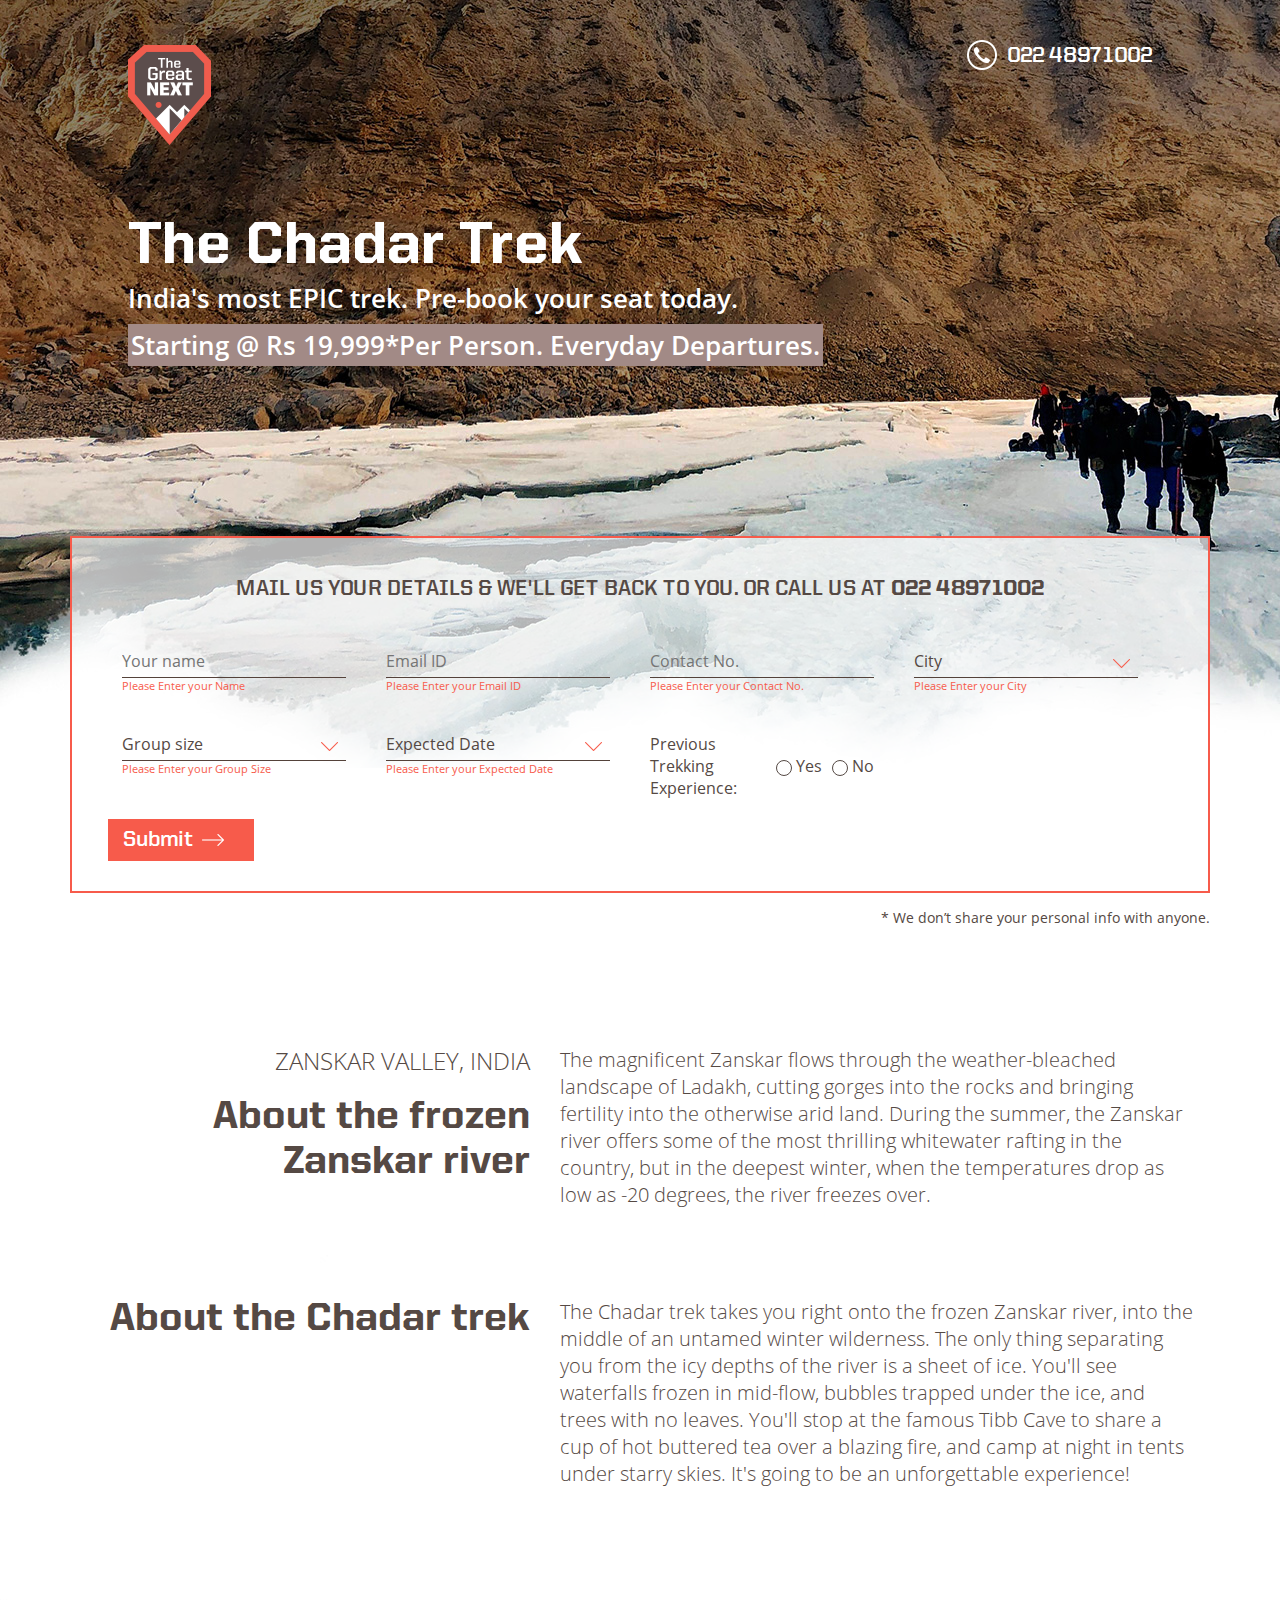
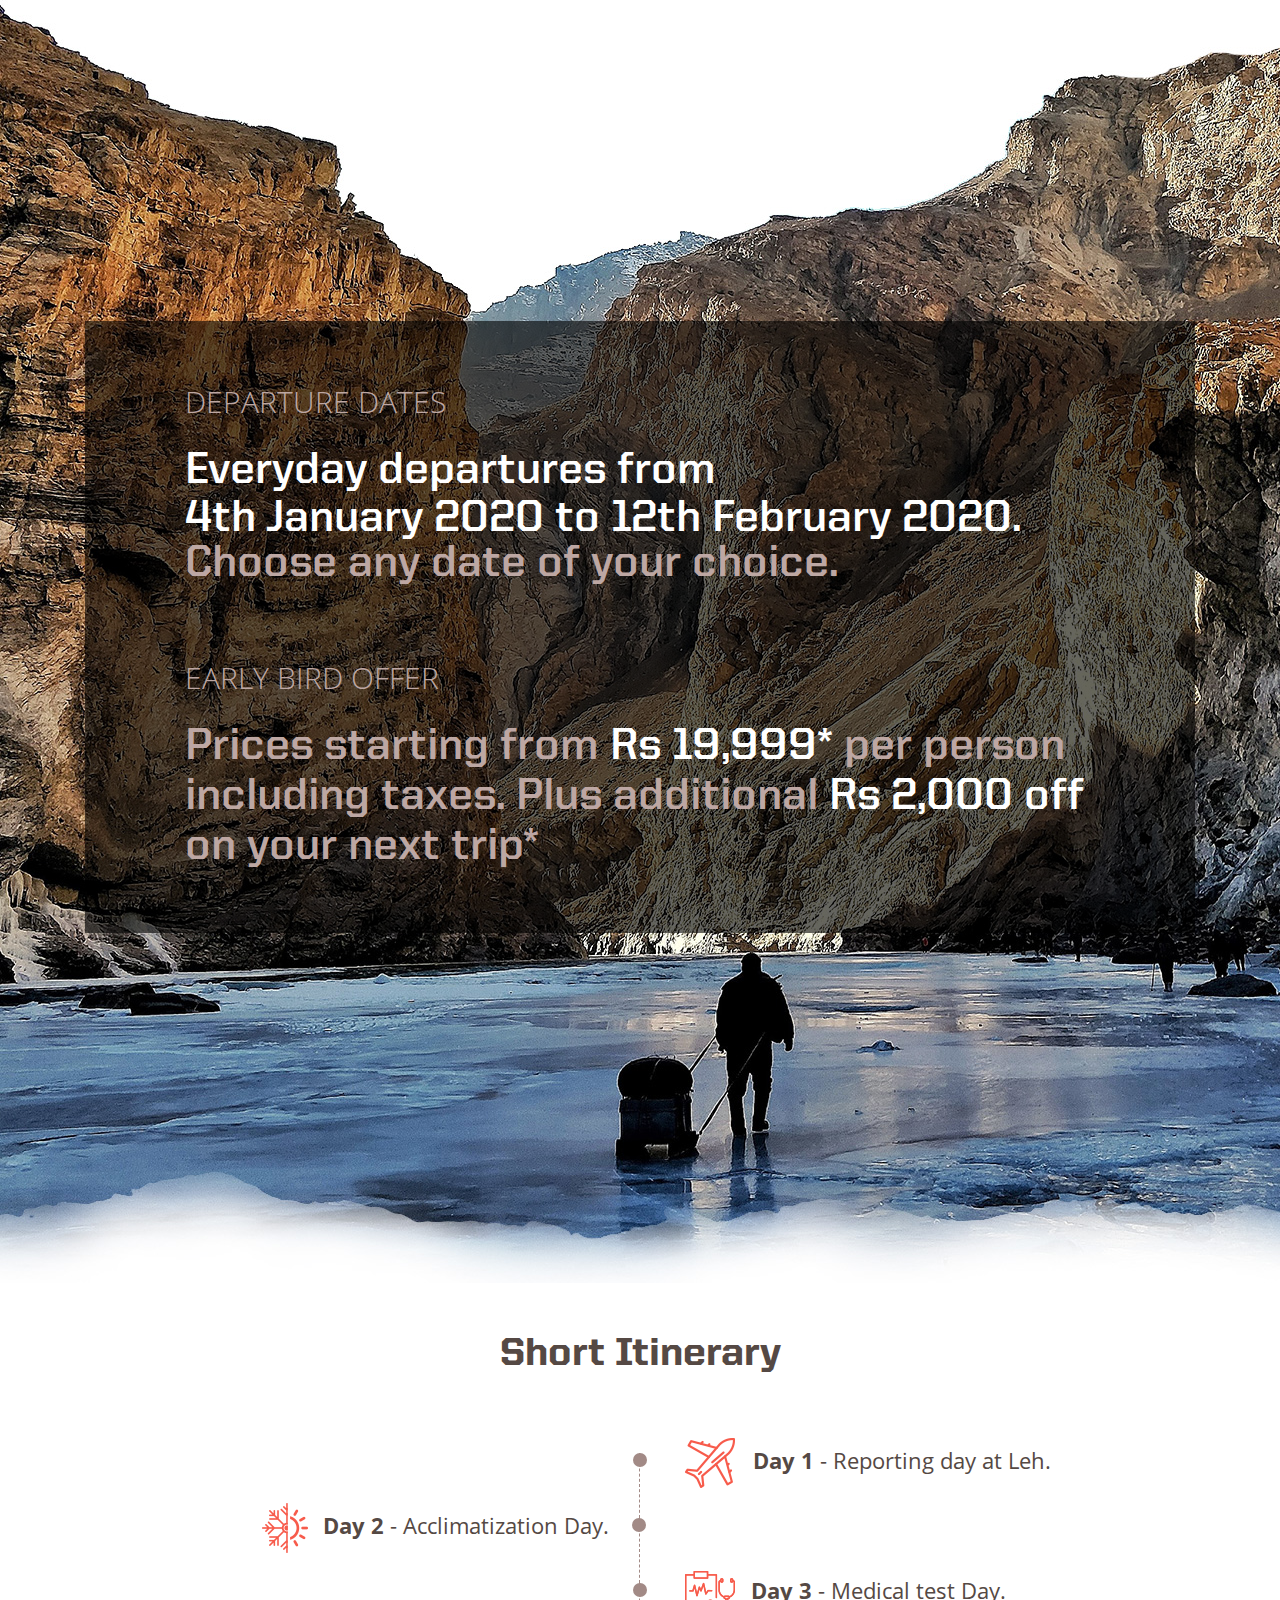
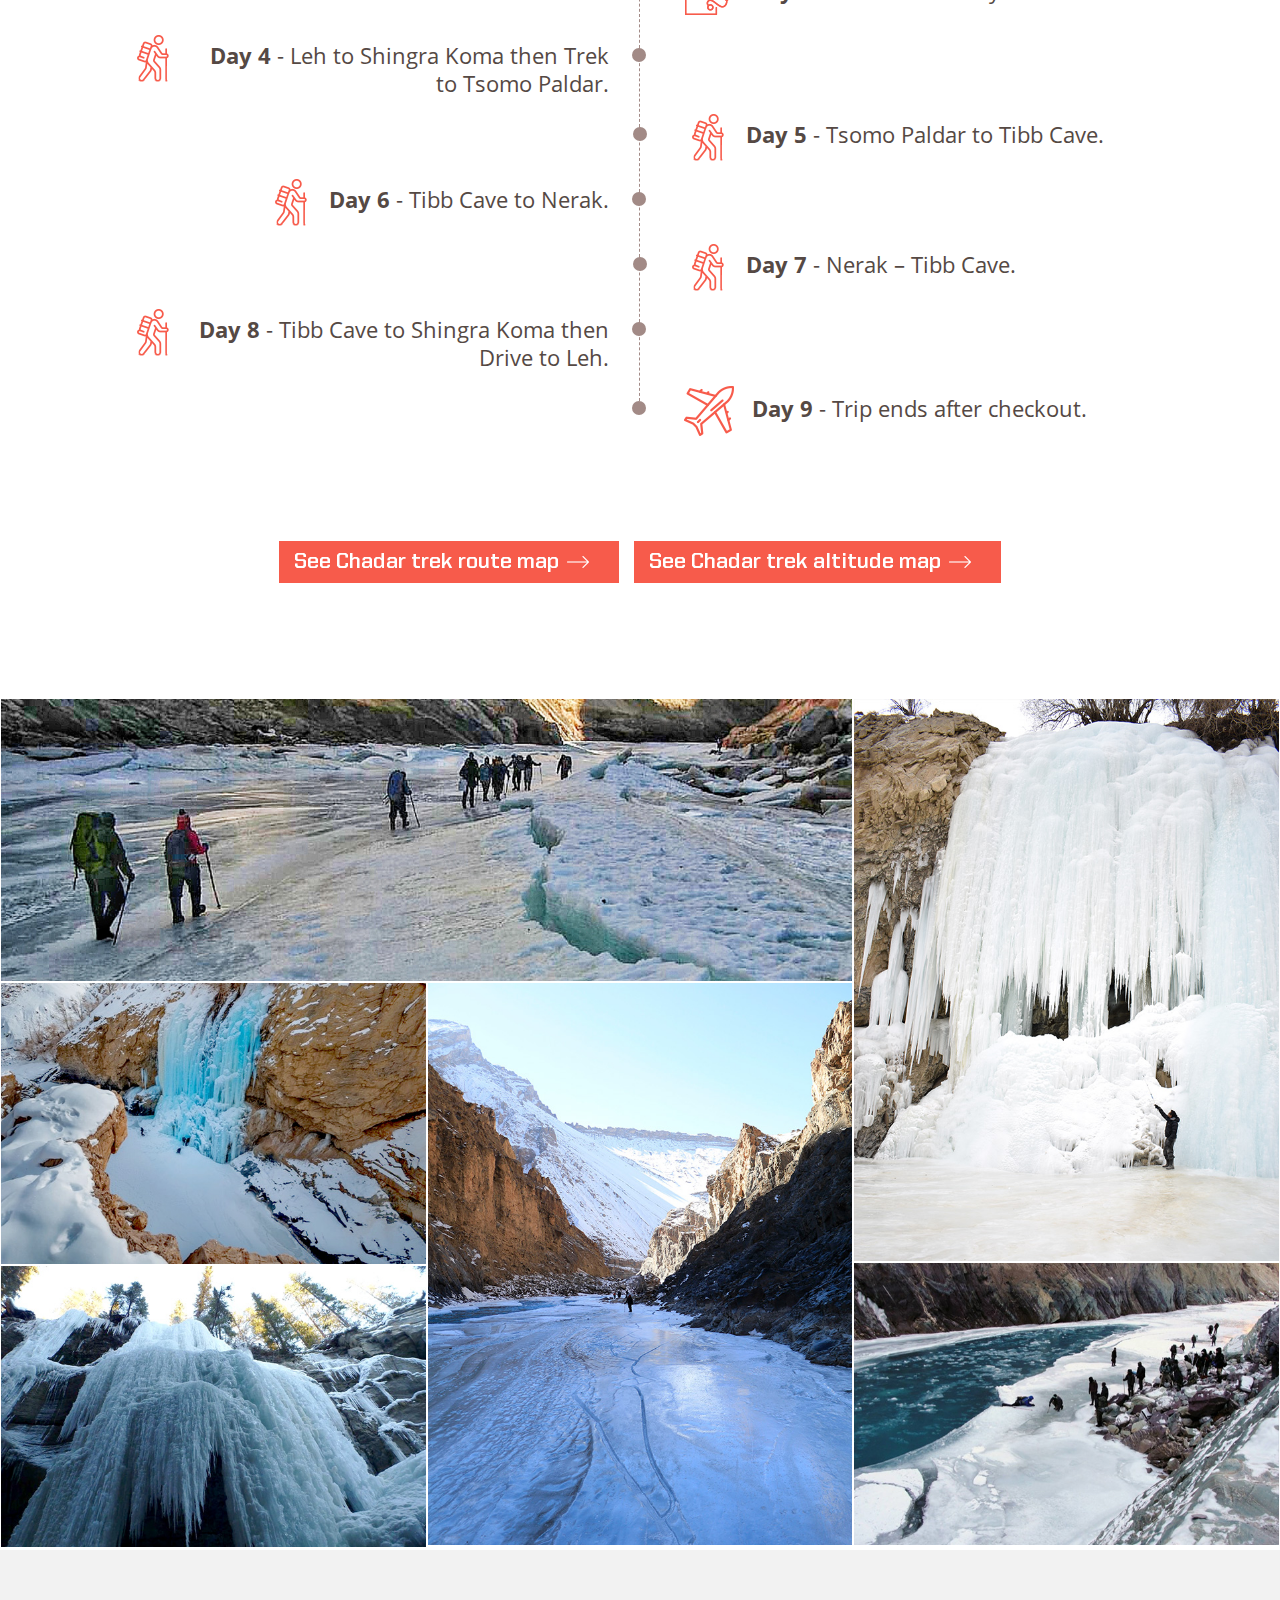
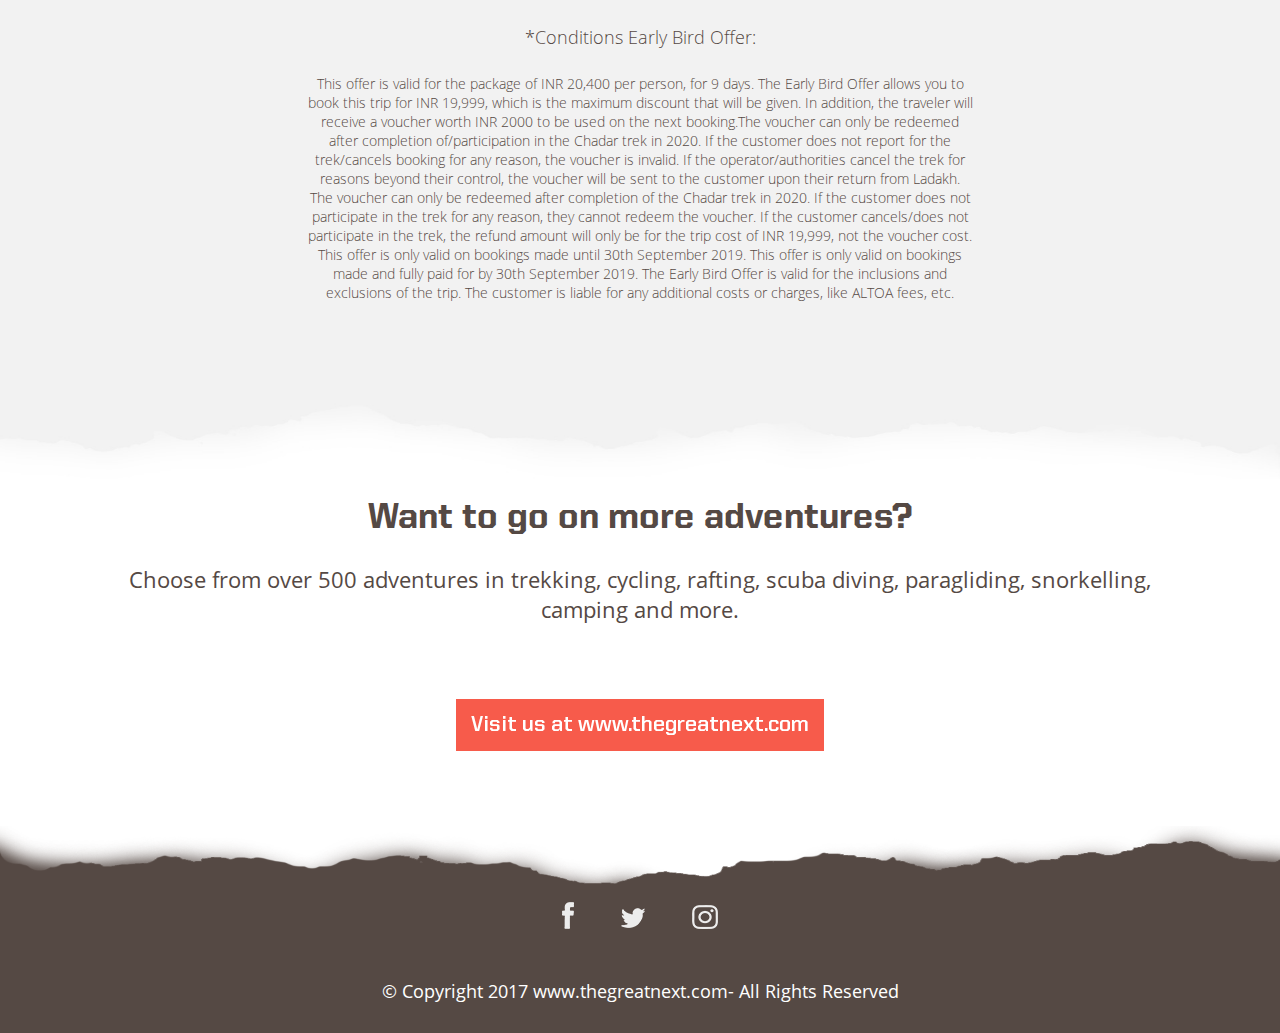
<file: index.html>
<!doctype html>
<html>
<head>
<meta http-equiv="Content-Type" content="text/html; charset=utf-8" />
<meta name="viewport" content="width=device-width, initial-scale=1.0, maximum-scale=1.0, user-scalable=0" />
<meta name="apple-mobile-web-app-capable" content="yes" />
<meta name="HandheldFriendly" content="true" />
<meta name="MobileOptimized" content="width" />
<meta http-equiv="X-UA-Compatible" content="IE=edge" />
<title>The Great Next</title>
<!-- css section -->
<link rel="stylesheet" href="css/bootstrap.css" type="text/css" media="all">
<link rel="stylesheet" href="css/reset.css" type="text/css" media="all">
<link rel="stylesheet" href="css/fonts.css" type="text/css" media="all">
<link rel="stylesheet" href="css/jquery.fancybox.css" type="text/css" media="all">
<link rel="stylesheet" href="scss/main.css" type="text/css" media="all">
<link rel="stylesheet" href="css/responsive.css" type="text/css" media="all">
<link rel="icon" type="image/x-icon" href="images/favicon.ico" />
</head>
<!-- body section -->
<body>
<!-- spotlight starts here -->
<section>
  <div class="bg-container">
    <div class="spotlight-container">
      <div class="left"> <a href="https://www.thegreatnext.com/" target="_blank"  class="desk"><img src="images/tgn-logo.png" alt="The Great Next" title="The Great Next"> </a> <a href="https://www.thegreatnext.com/" target="_blank"  class="mob"><img src="images/logo-Mobile.png" alt="The Great Next" title="The Great Next" ></a> </div>
      <div class="right"><a href="tel:+022 48971002" >022 48971002</a></div>
      <div class="text-box">
        <h1 class="h1">The Chadar Trek</h1>
        <p class="p">India's most EPIC trek. Pre-book your seat today.</p>
        <p class="with-bg">Starting @ Rs 19,999*Per Person. Everyday Departures.</p>
      </div>
    </div>
    <div class="form-container">
      <div class="form-box">
        <p class="header">MAIL US YOUR DETAILS & WE'LL GET BACK TO YOU. OR CALL US AT <b>022 48971002</b></p>
        <div class="form-list">
          <ul class="clearfix">
            <li>
              <input type="text" name="your name" placeholder="Your name" id="name">
              <p class="error">Please Enter your Name</p>
            </li>
            <li>
              <input type="text" name="Email ID" placeholder="Email ID" id="emailiD">
              <p class="error">Please Enter your Email ID</p>
            </li>
            <li>
              <input type="text" name="Contact No." placeholder="Contact No." id="contact">
              <p class="error">Please Enter your Contact No.</p>
            </li>
            <li>
              <select name="City">
                <option value="">City</option>
                <option value="Delhi">Delhi</option>
                <option value="Mumbai">Mumbai</option>
                <option value="Thane">Thane</option>
                <option value="Pune">Pune</option>
                <option value="Bangalore">Bangalore</option>
                <option value="Ahmedabad">Ahmedabad</option>
                <option value="Chennai">Chennai</option>
                <option value="Hyderabad">Hyderabad</option>
                <option value="Lucknow">Lucknow</option>
                <option value="Nagpur">Nagpur</option>
                <option value="Haridwar">Haridwar</option>
                <option value="Lonavala">Lonavala</option>
                <option value="Chandigarh">Chandigarh</option>
                <option value="Kolkatta">Kolkatta</option>
                <option value="Gurgaon">Gurgaon</option>
                <option value="Jaipur">Jaipur</option>
                <option value="Others">Others</option>
              </select>
              <p class="error">Please Enter your City</p>
            </li>
            <li>
              <select name="Group">
                <option value="">Group size</option>
                <option value="1.00">1</option>
                <option value="2.00">2</option>
                <option value="3.00">3</option>
                <option value="4.00">4</option>
                <option value="5.00">5</option>
                <option value="6.00">6</option>
                <option value="7.00">7</option>
                <option value="8.00">8</option>
                <option value="9.00">9</option>
                <option value="10.00">10+</option>
              </select>
              <p class="error">Please Enter your Group Size</p>
            </li>
            <li>
              <select name="Expected Date">
                <option value="">Expected Date</option>
                <option value="2020-01-01">Jan 2020</option>
                <option value="2020-02-01">Feb 2020</option>
              </select>
              <p class="error">Please Enter your Expected Date</p>
            </li>
            <li>
              <div class="yesno"> <span> Previous Trekking Experience: </span>
                <label class="form form-radio ft-lt lbl-wid">
                Yes
                <input type="radio" name="radio" checked="checked"/>
                <div class="form-indicator"></div>
                </label>
                <label class="form form-radio ft-lt">
                No
                <input type="radio" name="radio"/>
                <div class="form-indicator"></div>
                </label>
              </div>
            </li>
          </ul>
        </div>
        <a href="" class="global-button">Submit</a> </div>
      <div class="term"> * We don’t share your personal info with anyone. </div>
    </div>
  </div>
</section>
<!-- zanskar section starts here -->
<section>
<div class="custom-container">
    <div class="zanskar-trek">
      <div class="row">
        <div class="col-xs-12 col-sm-5">
          <h4 class="h4">ZANSKAR VALLEY, INDIA</h4>
          <h2 class="h2">About the frozen Zanskar river</h2>
        </div>
        <div class="col-xs-12 col-sm-7">
          <div class="sub-copy"> The magnificent Zanskar flows through the weather-bleached landscape of Ladakh, cutting gorges into the rocks and bringing fertility into the otherwise arid land. During the summer, the Zanskar river offers some of the most thrilling whitewater rafting in the country, but in the deepest winter, when the temperatures drop as low as -20 degrees, the river freezes over. </div>
        </div>
      </div>
    </div>
    <div class="upper-text-box">
      <div class="row">
        <div class="col-xs-12 col-sm-5">
          <h2 class="h2"> About the
            Chadar trek</h2>
        </div>
        <div class="col-xs-12 col-sm-7">
          <div class="sub-copy"> The Chadar trek takes you right onto the frozen Zanskar river, into the middle of an untamed winter wilderness. The only thing separating you from the icy depths of the river is a sheet of ice. You'll see waterfalls frozen in mid-flow, bubbles trapped under the ice, and trees with no leaves. You'll stop at the famous Tibb Cave to share a cup of hot buttered tea over a blazing fire, and camp at night in tents under starry skies. It's going to be an unforgettable experience! </div>
        </div>
      </div>
    </div>
  </div>
</section>
<!-- departure section starts here -->
<section class="section-space">
  <div class="chadar-bg-container">
    <div class="custom-container">
      <div class="blk-bg-container">
        <div class="lower-text-box">
          <div class="row">
            <div class="col-xs-12">
              <div class="chadar-trek-box">
                <div class="sub-copy">
                  <p class="header">Departure dates</p>
                  <font class="white">Everyday departures from </font>
                  <p><font class="white">4th January 2020 to 12th February 2020.</font></p>
                  <p class="mb-20">Choose any date of your choice.</p>
                </div>
                <div class="sub-copy">
                  <p class="header">EARLY BIRD OFFER</p>
                  Prices starting from<font class="white"> Rs 19,999*</font> per person 
                  including taxes. Plus additional <font class="white">Rs 2,000 off</font> on your next trip*</div>
              </div>
            </div>
          </div>
        </div>
      </div>
    </div>
  </div>
</section>
<!-- itinerary section starts here -->
<section>
  <div class="custom-container">
    <div class="row">
      <div class="col-xs-12">
        <h2 class="h2 text-center">Short Itinerary</h2>
      </div>
      <div class="col-xs-12">
        <div class="itinerary-box">
          <div class="itinerary-listing">
            <div class="right">
              <ul class="clearfix">
                <li>
                  <div class="copy"><span><img src="images/icon-4.png" alt="The Great Next" title="The Great Next"></span><b class="bold">Day 1 </b>- Reporting day at Leh.</div>
                </li>
              </ul>
            </div>
            <div class="left">
              <ul class="clearfix">
                <li>
                  <div class="copy"><span><img src="images/icon-1.png" alt="The Great Next" title="The Great Next"></span><b class="bold">Day 2 </b>- Acclimatization Day.</div>
                </li>
              </ul>
            </div>
            <div class="right">
              <ul class="clearfix">
                <li>
                  <div class="copy"><span><img src="images/icon-3.png" alt="The Great Next" title="The Great Next"></span><b class="bold">Day 3 </b>- Medical test Day.</div>
                </li>
              </ul>
            </div>
            <div class="left">
              <ul class="clearfix">
                <li>
                  <div class="copy"><span><img src="images/icon-2.png" alt="The Great Next" title="The Great Next"></span><b class="bold">Day 4 </b>- Leh to Shingra Koma then 
                    Trek to Tsomo Paldar.</div>
                </li>
              </ul>
            </div>
            <div class="right">
              <ul class="clearfix">
                <li>
                  <div class="copy"><span><img src="images/icon-2.png" alt="The Great Next" title="The Great Next"></span><b class="bold">Day 5 </b>- Tsomo Paldar to Tibb Cave.</div>
                </li>
              </ul>
            </div>
            <div class="left">
              <ul class="clearfix">
                <li>
                  <div class="copy"><span><img src="images/icon-2.png" alt="The Great Next" title="The Great Next"></span><b class="bold">Day 6 </b>- Tibb Cave to Nerak.</div>
                </li>
              </ul>
            </div>
            <div class="right">
              <ul class="clearfix">
                <li>
                  <div class="copy"><span><img src="images/icon-2.png"></span><b class="bold">Day 7 </b>- Nerak – Tibb Cave.</div>
                </li>
              </ul>
            </div>
            <div class="left">
              <ul class="clearfix">
                <li>
                  <div class="copy"><span><img src="images/icon-2.png" alt="The Great Next" title="The Great Next"></span><b class="bold">Day 8 </b>- Tibb Cave to Shingra Koma 
                    then Drive to Leh.</div>
                </li>
              </ul>
            </div>
            <div class="right">
              <ul class="clearfix">
                <li class="no-border">
                  <div class="copy"><span><img src="images/icon-4.png" alt="The Great Next" title="The Great Next"></span><b class="bold">Day 9 </b>- Trip ends after checkout.</div>
                </li>
              </ul>
            </div>
          </div>
        </div>
      </div>
        
        
        
      <div class="col-xs-12 text-center">
          
          
          <a class="global-button hvr-skew-forward mb-20 fancybox" href="#routemap" data-fancybox-group="gallery" >See Chadar trek route map</a> 
          <a class="global-button hvr-skew-forward fancybox" href="#altitudemap" data-fancybox-group="gallery" >See Chadar trek altitude map</a> </div>
        
        
        
    </div>
  </div>
    
    
  <div class="nodisplay" id="routemap"><img src="images/chadartrek-route-map.jpg" alt="" title="" /></div>  
  <div class="nodisplay" id="altitudemap">"<img src="images/chadartrek-altitude-map.jpg" alt="" title=""></div>   
    
    
    
</section>
<!-- gallery section starts here -->
<section>
  <div class="gallery-container">
    <div class="gallery-box">
      <div class="left">
        <div>
          <div class="hovereffect"> <img class="img-responsive" src="images/gallery-img-1.jpg" alt="The Great Next" title="The Great Next">
            <div class="overlay">
              <h5>The trail takes you through the barren landscape of Ladakh.</h5>
            </div>
          </div>
        </div>
        <div class="small-box">
          <div class="left">
            <div>
              <div class="hovereffect"> <img class="img-responsive" src="images/gallery-img-2.jpg" alt="The Great Next" title="The Great Next">
                <div class="overlay">
                  <h5>Take in views of frozen waterfalls.</h5>
                </div>
              </div>
            </div>
            <div>
              <div class="hovereffect"> <img class="img-responsive" src="images/gallery-img-3.jpg" alt="The Great Next" title="The Great Next">
                <div class="overlay">
                  <h5>Witness the phenomenon of a river frozen in mid-flow.</h5>
                </div>
              </div>
            </div>
          </div>
          <div class="right">
            <div>
              <div class="hovereffect"> <img class="img-responsive" src="images/gallery-img-4.jpg" alt="The Great Next" title="The Great Next">
                <div class="overlay">
                  <h5>The iconic Chadar trek.</h5>
                </div>
              </div>
            </div>
          </div>
        </div>
      </div>
      <div class="right">
        <div>
          <div class="hovereffect"> <img class="img-responsive" src="images/gallery-img-5.jpg" alt="The Great Next" title="The Great Next">
            <div class="overlay">
              <h5>Enjoy the peaceful environs of the Chandratal lake.</h5>
            </div>
          </div>
        </div>
        <div>
          <div class="hovereffect"> <img class="img-responsive" src="images/gallery-img-6.jpg" alt="The Great Next" title="The Great Next">
            <div class="overlay">
              <h5>Take on one of the most iconic treks in the world.</h5>
            </div>
          </div>
        </div>
      </div>
    </div>
  </div>
</section>
<!-- condition section starts here -->
<section>
  <div class="condition-box">
    <div class="custom-container">
      <div class="row">
        <div class="col-xs-12">
          <div class="condition">
            <div class="header">*Conditions Early Bird Offer:</div>
            <div class="p">This offer is valid for the package of INR 20,400 per person, for 9 days. The Early Bird Offer allows you to book this trip for INR 19,999, which is the maximum discount that will be given. In addition, the traveler will receive a voucher worth INR 2000 to be used on the next booking.The voucher can only be redeemed after completion of/participation in the Chadar trek in 2020. If the customer does not report for the trek/cancels booking for any reason, the voucher is invalid. If the operator/authorities cancel the trek for reasons beyond their control, the voucher will be sent to the customer upon their return from Ladakh. The voucher can only be redeemed after completion of the Chadar trek in 2020. If the customer does not participate in the trek for any reason, they cannot redeem the voucher. If the customer cancels/does not participate in the trek, the refund amount will only be for the trip cost of INR 19,999, not the voucher cost. This offer is only valid on bookings made until 30th September 2019. This offer is only valid on bookings made and fully paid for by 30th September 2019. The Early Bird Offer is valid for the inclusions and exclusions of the trip. The customer is liable for any additional costs or charges, like ALTOA fees, etc.</div>
          </div>
        </div>
      </div>
    </div>
    <img src="images/condition-bg.jpg" alt="" title=""> </div>
</section>
<!-- visit TGN section starts here -->
<section>
  <div class="custom-container">
    <div class="row">
      <div class="col-xs-12">
        <h3 class="h3"> Want to go on more adventures?</h3>
        <div class="tgn-copy"> Choose from over 500 adventures in trekking, cycling, rafting, scuba diving, paragliding, snorkelling, camping and more.</div>
        <div class="visit-btn "> <a href="https://www.thegreatnext.com/" target="_blank" class="hvr-skew-forward">Visit us at www.thegreatnext.com</a> </div>
      </div>
    </div>
  </div>
</section>
<!-- footer section starts here -->
<section>
  <div class="social-bg"> <img src="images/footer-bg.png" alt=""  title="" > </div>
  <div class="social-box-content">
    <div class="custom-container">
      <div class="row">
        <div class="col-xs-12">
          <div class="social-box">
            <ul>
              <li>
                <div><a href="https://www.facebook.com/thegreatnext" target="_blank"><img src="images/fb.png" alt="facebook" title="facebook"></a></div>
                <div class="img-top"><a href="https://www.facebook.com/thegreatnext" target="_blank"><img src="images/fb-brown.png" alt="facebook" title="facebook"></a></div>
              </li>
              <li>
                <div><a href="https://www.facebook.com/thegreatnext" target="_blank"><img src="images/tt.png" alt="facebook" title="facebook"></a></div>
                <div class="img-top"><a href="https://www.facebook.com/thegreatnext" target="_blank"><img src="images/tt-brown.png" alt="facebook" title="facebook"></a></div>
              </li>
              <li>
                <div><a href="https://www.facebook.com/thegreatnext" target="_blank"><img src="images/insta.png" alt="facebook" title="facebook"></a></div>
                <div class="img-top"><a href="https://www.facebook.com/thegreatnext" target="_blank"><img src="images/insta-brown.png" alt="facebook" title="facebook"></a></div>
              </li>
            </ul>
          </div>
        </div>
        <div class="col-xs-12">
          <div class="copyright">© Copyright 2017 <span><a href="https://www.thegreatnext.com/" target="_blank" >www.thegreatnext.com</a></span>- All Rights Reserved</div>
        </div>
      </div>
    </div>
  </div>
</section>
    
    

   

    

    
    
    
</body>
<!-- js section -->
<script src="js/jquery.min.js"></script>
<script src="js/bootstrap.min.js"></script>
<script src="js/jquery.fancybox.js"></script>
<script type="text/javascript">
	$(document).ready(function(){
		$('.fancybox').fancybox();
	});	
</script>
   
</html>
</file>
<file: css/fonts.css>
@font-face {
    font-family: 'UnitedSansRegBold';
    src: url('../fonts/UnitedSansRegBold.eot');
    src: url('../fonts/UnitedSansRegBold.eot') format('embedded-opentype'),
         url('../fonts/UnitedSansRegBold.woff2') format('woff2'),
         url('../fonts/UnitedSansRegBold.woff') format('woff'),
         url('../fonts/UnitedSansRegBold.ttf') format('truetype'),
         url('../fonts/UnitedSansRegBold.svg#UnitedSansRegBold') format('svg');
}




@font-face {
    font-family: 'UnitedSansRegHeavy';
    src: url('../fonts/UnitedSansRegHeavy.eot');
    src: url('../fonts/UnitedSansRegHeavy.eot') format('embedded-opentype'),
         url('../fonts/UnitedSansRegHeavy.woff2') format('woff2'),
         url('../fonts/UnitedSansRegHeavy.woff') format('woff'),
         url('../fonts/UnitedSansRegHeavy.ttf') format('truetype'),
         url('../fonts/UnitedSansRegHeavy.svg#UnitedSansRegHeavy') format('svg');
}


@font-face {
    font-family: 'OpenSansRegular';
    src: url('../fonts/OpenSansRegular.eot');
    src: url('../fonts/OpenSansRegular.eot') format('embedded-opentype'),
         url('../fonts/OpenSansRegular.woff2') format('woff2'),
         url('../fonts/OpenSansRegular.woff') format('woff'),
         url('../fonts/OpenSansRegular.ttf') format('truetype'),
         url('../fonts/OpenSansRegular.svg#OpenSansRegular') format('svg');
}


@font-face {
    font-family: 'OpenSansLight';
    src: url('../fonts/OpenSansLight.eot');
    src: url('../fonts/OpenSansLight.eot') format('embedded-opentype'),
         url('../fonts/OpenSansLight.woff2') format('woff2'),
         url('../fonts/OpenSansLight.woff') format('woff'),
         url('../fonts/OpenSansLight.ttf') format('truetype'),
         url('../fonts/OpenSansLight.svg#OpenSansLight') format('svg');
}


@font-face {
    font-family: 'OpenSansSemiBold';
    src: url('../fonts/OpenSansSemiBold.eot');
    src: url('../fonts/OpenSansSemiBold.eot') format('embedded-opentype'),
         url('../fonts/OpenSansSemiBold.woff2') format('woff2'),
         url('../fonts/OpenSansSemiBold.woff') format('woff'),
         url('../fonts/OpenSansSemiBold.ttf') format('truetype'),
         url('../fonts/OpenSansSemiBold.svg#OpenSansSemiBold') format('svg');
}



@font-face {
    font-family: 'OpenSansBold';
    src: url('../fonts/OpenSansBold.eot');
    src: url('../fonts/OpenSansBold.eot') format('embedded-opentype'),
         url('../fonts/OpenSansBold.woff2') format('woff2'),
         url('../fonts/OpenSansBold.woff') format('woff'),
         url('../fonts/OpenSansBold.ttf') format('truetype'),
         url('../fonts/OpenSansBold.svg#OpenSansBold') format('svg');
}
</file>
<file: scss/main.css>
.wrapper {
  width: 100%;
  margin: 0px auto;
  overflow-x: hidden; }

.custom-container {
  width: 100%;
  max-width: 1140px;
  margin-right: auto;
  margin-left: auto;
  padding-left: 15px;
  padding-right: 15px; }

.desk {
  display: block; }

.mob {
  display: none; }

.h1 {
  font-size: 72px;
  font-family: "UnitedSansRegHeavy";
  display: block;
  color: #ffffff;
  line-height: 67px;
  padding: 0;
  margin: 0; }

.h2 {
  font-size: 55px;
  font-family: "UnitedSansRegHeavy";
  display: block;
  color: #554944;
  line-height: 55px;
  padding: 0;
  margin: 0; }

.h3 {
  font-size: 45px;
  font-family: "UnitedSansRegHeavy";
  display: block;
  color: #554944;
  line-height: 40px;
  text-align: center;
  margin-bottom: 25px; }

.h4 {
  font-size: 30px;
  font-family: "OpenSansLight";
  display: block;
  color: #554944;
  line-height: 35px;
  text-align: right;
  margin: 0 0 20px 0;
  padding: 0; }

h5 {
  font-size: 24px;
  font-family: "OpenSansSemiBold";
  display: block;
  color: #ffffff;
  line-height: 35px; }

.p {
  font-size: 22px;
  font-family: "OpenSansLight";
  color: #554944;
  display: block; }

.section-space {
  margin-top: 50px;
  margin-bottom: 50px; }

a.global-button {
  display: inline-block;
  padding: 10px 60px 10px 15px;
  color: #ffffff;
  background-color: #f75b4b;
  font-size: 22px;
  font-family: "UnitedSansRegBold";
  position: relative;
  margin: 0 6px 0 6px; }
  a.global-button:after {
    position: absolute;
    content: url(../images/arrow.png);
    width: 22px;
    right: 30px;
    -webkit-transform: translateY(-50%);
    transform: translateY(-50%);
    top: 50%; }

/* Skew Forward */
.hvr-skew-forward {
  display: inline-block;
  vertical-align: middle;
  -webkit-transform: perspective(1px) translateZ(0);
  transform: perspective(1px) translateZ(0);
  box-shadow: 0 0 1px rgba(0, 0, 0, 0);
  -webkit-transition-duration: 0.3s;
  transition-duration: 0.3s;
  -webkit-transition-property: transform;
  transition-property: transform;
  -webkit-transform-origin: 0 100%;
  transform-origin: 0 100%; }

.hvr-skew-forward:hover, .hvr-skew-forward:focus, .hvr-skew-forward:active {
  -webkit-transform: skew(-10deg);
  transform: skew(-10deg); }

.bg-container {
  width: 100%;
  margin: 0px auto;
  background: url(../images/spotlight.jpg);
  background-position: center top;
  height: 768px;
  background-size: cover;
  background-repeat: no-repeat; }
  .bg-container .spotlight-container {
    width: 80%;
    margin: 0px auto;
    padding-top: 45px; }
    .bg-container .spotlight-container .left {
      float: left; }
      .bg-container .spotlight-container .left a img {
        max-width: 83px; }
    .bg-container .spotlight-container .right {
      float: right;
      position: relative;
      font-family: "UnitedSansRegBold";
      font-size: 22px;
      color: #ffffff; }
      .bg-container .spotlight-container .right a {
        color: #ffffff; }
      .bg-container .spotlight-container .right:before {
        position: absolute;
        content: url(../images/tel-icon.png);
        width: 30px;
        height: 30px;
        left: -40px;
        top: -5px; }
    .bg-container .spotlight-container .text-box {
      padding-top: 70px;
      text-align: left;
      clear: both; }
      .bg-container .spotlight-container .text-box .p {
        font-family: "OpenSansSemiBold";
        font-size: 26px;
        color: #ffffff;
        margin-bottom: 8px; }
      .bg-container .spotlight-container .text-box .with-bg {
        background-color: #a28a86;
        padding: 3px;
        font-family: "OpenSansSemiBold";
        font-size: 26px;
        color: #ffffff;
        display: inline-block; }
  .bg-container .form-container {
    width: 100%;
    margin: 0px auto;
    max-width: 1140px;
    clear: both;
    padding-top: 170px; }
    .bg-container .form-container .form-box {
      background-color: rgba(255, 255, 255, 0.7);
      border: solid 2px #f75b4b;
      padding: 30px;
      position: relative; }
      .bg-container .form-container .form-box .header {
        font-family: "UnitedSansRegBold";
        font-size: 22px;
        color: #554944;
        text-align: center;
        padding: 10px 0 30px 0; }
        .bg-container .form-container .form-box .header b {
          font-family: "UnitedSansRegHeavy"; }
      .bg-container .form-container .form-box .form-global-button {
        position: relaive;
        -webkit-transform: translateX(-50%);
        transform: translateX(-50%);
        bottom: -50px;
        left: 50%;
        color: #ffffff;
        background-color: #f75b4b;
        font-size: 22px;
        font-family: "UnitedSansRegBold";
        display: inline-block;
        padding: 10px 15px 10px 15px; }
        .bg-container .form-container .form-box .form-global-button:after {
          position: absolute;
          content: url(../images/arrow.png);
          width: 22px;
          right: 30px;
          -webkit-transform: translateY(-50%);
          transform: translateY(-50%);
          top: 50%; }
      .bg-container .form-container .form-box .form-list ul {
        padding: 0;
        margin: 0;
        float: none;
        display: block; }
        .bg-container .form-container .form-box .form-list ul li {
          display: inline-block;
          width: calc(25% - 5px);
          list-style: none;
          padding: 20px;
          position: relative;
          float: left; }
          .bg-container .form-container .form-box .form-list ul li input[type="text"] {
            background-color: transparent;
            border-bottom: solid 1px #54423a;
            font-family: "OpenSansRegular";
            font-size: 16px;
            color: #554944;
            padding: 0 0 5px 0; }
          .bg-container .form-container .form-box .form-list ul li select {
            background: transparent;
            -webkit-appearance: none;
            color: #554944;
            padding: 0 0 5px 0;
            -moz-appearance: none;
            /* for Firefox */
            appearance: none;
            -ms-appearance: none;
            background: transparent url("../images/dropdown-arrow.png") no-repeat scroll 96% center;
            border-bottom: solid 1px #54423a;
            width: 100%;
            font-family: "OpenSansRegular";
            font-size: 16px; }
          .bg-container .form-container .form-box .form-list ul li select::-ms-expand {
            display: none; }
          .bg-container .form-container .form-box .form-list ul li select option {
            color: #554944; }
          .bg-container .form-container .form-box .form-list ul li .yesno {
            display: flex;
            align-content: space-around;
            align-items: center;
            font-family: "OpenSansRegular";
            font-size: 16px;
            color: #554944; }
            .bg-container .form-container .form-box .form-list ul li .yesno span {
              margin-right: 10px; }
  .bg-container .error {
    font-family: "OpenSansRegular";
    font-size: 11px;
    color: #f75b4b; }
  .bg-container .term {
    font-family: "OpenSansRegular";
    font-size: 14px;
    color: #554944;
    text-align: right;
    padding-top: 15px; }
  .bg-container select:hover,
  .bg-container select:focus {
    color: #554944; }

.form {
  display: block;
  position: relative;
  padding-left: 30px;
  margin-bottom: 0;
  cursor: pointer;
  font-family: "OpenSansRegular";
  font-size: 16px;
  color: #554944;
  font-weight: normal; }

.form input {
  position: absolute;
  z-index: -1;
  opacity: 0; }

.form-indicator {
  position: absolute;
  top: 5px;
  left: 10px;
  height: 16px;
  width: 16px; }

.form-radio .form-indicator {
  border-radius: 50%; }

.form input:checked {
  background: #ffffff;
  border: solid 1px #554944; }

.form-indicator {
  background: #ffffff;
  border: solid 1px #554944; }

.form:hover input:not([disabled]):checked ~ .form-indicator {
  background: #a58d89; }

.form input:checked:focus ~ .form-indicator {
  background: #a58d89; }

.form-indicator:after {
  content: '';
  position: absolute;
  display: none; }

.form input:checked ~ .form-indicator:after {
  display: block; }

.form-radio .form-indicator:after {
  left: 5px;
  top: 5px;
  height: 4px;
  width: 4px;
  border-radius: 50%;
  background: transparent; }

.form-control {
  border: none;
  border-radius: 0;
  -webkit-box-shadow: none;
  box-shadow: none;
  height: auto; }

.bg-container .form-container .form-box .form-list ul li.last {
  width: calc(30% - 5px); }

.form-global-button {
  position: relative;
  -webkit-transform: translateX(-50%);
  transform: translateX(-50%);
  bottom: -50px;
  left: 50%;
  color: #ffffff;
  background-color: #f75b4b;
  font-size: 22px;
  font-family: "UnitedSansRegBold";
  display: inline-block;
  padding: 10px 15px 10px 15px; }
  .form-global-button:after {
    position: absolute;
    content: url(../images/arrow.png);
    width: 22px;
    right: 30px;
    -webkit-transform: translateY(-50%);
    transform: translateY(-50%);
    top: 50%; }

.zanskar-trek {
  margin-top: calc(100% - 75%); }
  .zanskar-trek .h4 {
    text-align: right; }
  .zanskar-trek .h2 {
    text-align: right; }
  .zanskar-trek .sub-copy {
    font-family: "OpenSansLight";
    font-size: 20px;
    color: #554944; }

.upper-text-box {
  margin-top: 90px; }
  .upper-text-box .h4 {
    text-align: right; }
  .upper-text-box .h2 {
    text-align: right; }
  .upper-text-box .sub-copy {
    font-family: "OpenSansLight";
    font-size: 20px;
    color: #554944; }

.chadar-bg-container {
  width: 100%;
  margin: 0px auto;
  background: url(../images/chadar.jpg);
  background-position: center top;
  height: 1628px;
  background-size: cover;
  background-repeat: no-repeat;
  margin-top: calc(100% - 122%); }
  .chadar-bg-container .blk-bg-container {
    padding-top: calc(100% - 70%); }
  .chadar-bg-container .lower-text-box {
    background-color: rgba(0, 0, 0, 0.6);
    width: 100%;
    padding: 60px 100px 60px 100px;
    margin-top: calc(100% - 70%); }
    .chadar-bg-container .lower-text-box .header {
      font-size: 30px;
      color: #bda7a3;
      font-family: "OpenSansLight";
      padding-bottom: 25px;
      text-transform: uppercase; }
    .chadar-bg-container .lower-text-box .sub-copy {
      font-size: 45px;
      color: #bda7a3;
      font-family: "UnitedSansRegBold";
      padding-bottom: 70px;
      line-height: 50px; }
      .chadar-bg-container .lower-text-box .sub-copy:last-child {
        padding-bottom: 0; }
  .chadar-bg-container .white {
    color: #ffffff; }

.itinerary-box {
  display: flex;
  justify-content: center;
  margin-bottom: 75px; }
  .itinerary-box .itinerary-listing {
    width: 100%;
    display: block;
    position: relative;
    margin-top: 75px; }
    .itinerary-box .itinerary-listing .right {
      position: relative; }
      .itinerary-box .itinerary-listing .right ul {
        width: 100%; }
        .itinerary-box .itinerary-listing .right ul li {
          width: 50.1%;
          float: right;
          position: relative;
          border-left: dashed 1px #a28a86;
          padding: 15px 30px 30px 30px; }
          .itinerary-box .itinerary-listing .right ul li:before {
            position: absolute;
            content: '';
            left: -7px;
            top: 0;
            background-color: #a28a86;
            border-radius: 100px;
            width: 14px;
            height: 14px;
            vertical-align: middle; }
          .itinerary-box .itinerary-listing .right ul li div {
            margin-top: -30px; }
            .itinerary-box .itinerary-listing .right ul li div span {
              padding: 0 15px 0 15px;
              display: table-cell; }
      .itinerary-box .itinerary-listing .right .no-border {
        border: none; }
      .itinerary-box .itinerary-listing .right .copy {
        font-size: 22px;
        color: #554944;
        font-family: "OpenSansRegular";
        line-height: 28px;
        display: inline-table;
        vertical-align: middle; }
      .itinerary-box .itinerary-listing .right .bold {
        font-size: 22px;
        color: #554944;
        font-family: "OpenSansBold"; }
    .itinerary-box .itinerary-listing .left {
      position: relative; }
      .itinerary-box .itinerary-listing .left ul {
        width: 100%; }
        .itinerary-box .itinerary-listing .left ul li {
          width: 50%;
          float: left;
          position: relative;
          border-right: dashed 1px #a28a86;
          text-align: right;
          padding: 15px 30px 30px 30px; }
          .itinerary-box .itinerary-listing .left ul li:before {
            position: absolute;
            content: '';
            right: -7px;
            top: 0;
            background-color: #a28a86;
            border-radius: 100px;
            width: 14px;
            height: 14px;
            vertical-align: middle; }
          .itinerary-box .itinerary-listing .left ul li div {
            margin-top: -30px; }
            .itinerary-box .itinerary-listing .left ul li div span {
              padding: 0 15px 0 15px;
              display: table-cell; }
      .itinerary-box .itinerary-listing .left .copy {
        font-size: 22px;
        color: #554944;
        font-family: "OpenSansRegular";
        line-height: 28px;
        display: inline-table;
        vertical-align: middle; }
      .itinerary-box .itinerary-listing .left .bold {
        font-size: 22px;
        color: #554944;
        font-family: "OpenSansBold"; }

.gallery-container {
  width: 100%;
  margin: 0px auto;
  padding: 0; }
  .gallery-container .gallery-box {
    display: flex;
    padding: 115px 0 0 0; }
    .gallery-container .gallery-box img {
      border: solid 1px #ffffff;
      width: 100%; }
    .gallery-container .gallery-box .small-box {
      display: inline-flex; }

.hovereffect {
  width: 100%;
  height: auto;
  float: left;
  overflow: hidden;
  position: relative;
  text-align: center;
  cursor: default; }

.hovereffect .overlay {
  display: flex;
  justify-content: center;
  align-items: center;
  width: 100%;
  height: 100%;
  position: absolute;
  overflow: hidden;
  top: 0;
  left: 0;
  opacity: 0;
  background-color: rgba(0, 0, 0, 0.5);
  -webkit-transition: all .4s ease-in-out;
  transition: all 0.4s ease-in-out; }

.hovereffect img {
  display: block;
  position: relative;
  -webkit-transition: all .4s linear;
  transition: all .4s linear; }

.hovereffect h5 {
  text-transform: uppercase;
  color: #fff;
  text-align: center;
  position: relative;
  -webkit-transform: translatey(-100px);
  -ms-transform: translatey(-100px);
  transform: translatey(-100px);
  -webkit-transition: all .2s ease-in-out;
  transition: all .2s ease-in-out;
  padding: 10px; }

.hovereffect a.info {
  text-decoration: none;
  display: inline-block;
  text-transform: uppercase;
  color: #fff;
  border: 1px solid #fff;
  background-color: transparent;
  opacity: 0;
  filter: alpha(opacity=0);
  -webkit-transition: all .2s ease-in-out;
  transition: all .2s ease-in-out;
  margin: 50px 0 0;
  padding: 7px 14px; }

.hovereffect a.info:hover {
  box-shadow: 0 0 5px #fff; }

.hovereffect:hover img {
  -ms-transform: scale(1.2);
  -webkit-transform: scale(1.2);
  transform: scale(1.2); }

.hovereffect:hover .overlay {
  opacity: 1;
  filter: alpha(opacity=100); }

.hovereffect:hover h5 {
  opacity: 1;
  filter: alpha(opacity=100);
  -ms-transform: translatey(0);
  -webkit-transform: translatey(0);
  transform: translatey(0); }

.hovereffect:hover a.info {
  opacity: 1;
  filter: alpha(opacity=100);
  -ms-transform: translatey(0);
  -webkit-transform: translatey(0);
  transform: translatey(50%); }

.hovereffect:hover a.info {
  -webkit-transition-delay: .2s;
  transition-delay: .2s; }

.condition-box {
  background-color: #f2f2f2;
  width: 100%;
  margin: 0px auto; }
  .condition-box img {
    width: 100%; }
  .condition-box .condition {
    text-align: center;
    width: 60%;
    margin: 0px auto;
    padding: 75px 0 75px 0; }
    .condition-box .condition .header {
      font-family: "OpenSansLight";
      font-size: 18px;
      color: #554944; }
    .condition-box .condition .p {
      font-family: "OpenSansLight";
      font-size: 14px;
      color: #554944;
      padding: 25px 0 0 0; }

.tgn-copy {
  font-size: 22px;
  color: #554944;
  font-family: "OpenSansRegular";
  text-align: center; }

.visit-btn {
  text-align: center;
  margin: 75px 0 75px 0; }
  .visit-btn a {
    display: inline-block;
    padding: 15px 15px;
    color: #ffffff;
    background-color: #f75b4b;
    font-size: 22px;
    font-family: "UnitedSansRegBold";
    position: relative; }

.social-bg img {
  width: 100%;
  margin: 0px auto; }

.social-box-content {
  width: 100%;
  margin: 0px auto;
  background-color: #554944;
  padding: 0 0 30px 0; }
  .social-box-content .social-box {
    text-align: center; }
    .social-box-content .social-box ul {
      padding: 0;
      margin: 0; }
      .social-box-content .social-box ul li {
        list-style: none;
        padding: 0 22px 50px 22px;
        margin: 0;
        display: inline-block;
        position: relative; }
        .social-box-content .social-box ul li .img-top {
          display: none;
          position: absolute;
          top: 0;
          left: 22px;
          z-index: 99; }
        .social-box-content .social-box ul li:hover .img-top {
          display: inline; }
  .social-box-content .copyright {
    font-size: 18px;
    color: #ffffff;
    font-family: "OpenSansRegular";
    text-align: center; }
    .social-box-content .copyright span a {
      color: #ffffff; }
      .social-box-content .copyright span a:hover {
        color: #a28a86; }

.fancybox-opened .fancybox-title {
  visibility: hidden; }

.fancybox-nav {
  visibility: hidden; }

.nodisplay {
  display: none; }

.fancybox-overlay {
  background: rgba(0, 0, 0, 0.6); }

#fancybox-loading, .fancybox-close, .fancybox-prev span, .fancybox-next span {
  background: url("../images/fancybox_sprite.png"); }

.fancybox-prev span {
  background-position: 0 -36px; }

.fancybox-next span {
  background-position: 0 -72px; }

.fancybox-inner img {
  width: 100%;
  text-align: center;
  max-width: 1400px; }

/*# sourceMappingURL=main.css.map */
</file>
<file: css/responsive.css>
@media only screen and (min-width:1025px) and (max-width:1366px) {


.h1{ font-size:60px; line-height: 65px; }
.h2{ font-size:40px; line-height: 45px; }
.h3{ font-size:35px; line-height: 40px; }
.h4{ font-size:24px; line-height: 30px; }
.fluid-container .form-container { width:90%;}



}




@media only screen and (max-width:1024px) {
.mob{  display:block; } 
.desk{ display:none; } 
}


@media only screen and (min-width:992px) and (max-width:1024px) {


.h1{ font-size:60px; line-height: 65px; }
.h2{ font-size:40px; line-height: 45px; }
.h3{ font-size:35px; line-height: 40px; }
.h4{ font-size:24px; line-height: 30px; }



.bg-container .spotlight-container { width:90%;}
.bg-container .spotlight-container { width:90%;}
.bg-container .spotlight-container { padding-top:35px;}   
.bg-container .spotlight-container .text-box { padding-top: 20px;}
.bg-container .form-container { padding-top:80px; width:90%;}
.bg-container .form-container .form-box .form-list ul li {width: calc(50% - 5px); }
.bg-container .form-container .form-box .form-list ul li.last { width:calc(50% - 5px); }
.bg-container .term { text-align: center; padding-top: 55px; }

 
h5 {  font-size: 18px; line-height: 24px; }

.itinerary-box .itinerary-listing .right .copy { font-size:20px; line-height:20px;} 
.itinerary-box .itinerary-listing .right .bold { font-size:20px; line-height:20px;}

.itinerary-box .itinerary-listing .left .copy { font-size:20px; line-height:20px;} 
.itinerary-box .itinerary-listing .left .bold { font-size:20px; line-height:20px;} 
.itinerary-box .itinerary-listing .right ul li { padding: 15px 25px 30px 25px;}


.chadar-bg-container{ margin-top: calc(100% - 145%);}
.chadar-bg-container .blk-bg-container { padding-top: calc(100% - 65%);}
 .bg-container .form-container .form-box .global-button { bottom: -50px;}
    .bg-container .form-container .form-box .form-global-button { bottom: -50px;}  
    
}



@media only screen and (min-width:768px) and (max-width:991px) {

.h1{ font-size:50px; line-height: 55px; }
.h2{ font-size:35px; line-height: 40px; }
.h3{ font-size:28px; line-height: 35px; }
.h4{ font-size:18px; line-height: 25px; }


.bg-container .spotlight-container { width:90%;}
.bg-container .spotlight-container { padding-top:35px;}   
.bg-container .spotlight-container .text-box { padding-top: 20px;}
.bg-container .form-container { padding-top:80px; width:90%;}
.bg-container .form-container .form-box .form-list ul li { width: calc(50% - 5px); }
.bg-container .form-container .form-box .form-list ul li.last { width:calc(50% - 5px); }
.bg-container .term { text-align: center; padding-top: 55px; }

.bg-container { background: url(../images/spotlight-mobile.jpg); height: 783px; } 


h5 {  font-size: 16px; line-height: 22px; }


.itinerary-box .itinerary-listing .right .copy { font-size:16px; line-height:20px;} 
.itinerary-box .itinerary-listing .right .bold { font-size:16px; line-height:20px;}

.itinerary-box .itinerary-listing .left .copy { font-size:16px; line-height:20px;} 
.itinerary-box .itinerary-listing .left .bold { font-size:16px; line-height:20px;}
    

    
.itinerary-box .itinerary-listing { margin-top:50px;}
.itinerary-box { margin-bottom: 25px; }
.gallery-container .gallery-box { padding:120px 0 0 0;}
a.global-button { font-size:18px;bottom: -50px;}    
a.global-button:after { top: 14px; }

.chadar-bg-container { margin-top: calc(100% - 170%);}
.chadar-bg-container .blk-bg-container {padding-top: calc(100% - 40%);}
    
 .bg-container .form-container .form-box .global-button { bottom: -55px;}
 .bg-container .form-container .form-box .form-global-button { bottom: -55px;}    
  
}







@media only screen and (max-width:767px) {

.bg-container { background: url(../images/spotlight-mobile.jpg); height: 783px; background-size: cover; }      
.h1{ font-size:40px; line-height: 45px; }
.h2{ font-size:28px; line-height: 35px; }
.h3{ font-size:22px; line-height: 28px; }
.h4{ font-size:14px; line-height: 20px; }


.bg-container .spotlight-container { width:90%; }
.bg-container .spotlight-container { padding-top:35px;}
.bg-container .spotlight-container .text-box { padding-top: 20px;}
.bg-container .spotlight-container .right { font-size:18px;}

.bg-container .spotlight-container .right:before { content: url(../images/tel-icon-mobile.png); left: -30px; width: 24px; height: 24px;}


.bg-container .spotlight-container .text-box .p { font-size:18px;}    
.bg-container .spotlight-container .text-box .with-bg{ font-size:18px; }

.bg-container .form-container { width:90%; }


.bg-container .form-container .form-box .header { font-size:18px; }  
.bg-container .form-container { width:90%; padding-top: 40px;} 
.bg-container .form-container .form-box { padding:15px;}
.bg-container .form-container .form-box .form-list ul li {width: calc(100% - 5px); padding:10px;}
.bg-container .form-container .form-box .form-list ul li input[type="text"] { font-size:14px;}
.bg-container .form-container .form-box .form-list ul li select { font-size:14px; }
.bg-container .form-container .form-box .form-list ul li.last {width: calc(100% - 5px); margin: 10px 0 40px 0;}
.bg-container .form-container .form-box .form-list ul li .yesno { font-size:14px; }
.form { font-size:14px; padding-left:20px; }
.yesno.form>label { width:25%; float:left; }   
.yesno.form>label:last-child {float:left; } 
    
.form-indicator { width:12px; height:12px; left: 0px; top:4px;}
a.global-button { font-size:18px; padding: 10px 50px 10px 15px}
a.global-button:after{ top: 50%; transform: translateY(-50%); right:20px;}

        

.bg-container .form-container .form-box .form-list ul li .yesno span { margin-right: 0px; float:left; width: calc(100% - 5px)}

.bg-container .form-container .form-box .global-button { bottom: -35px;}
 .bg-container .form-container .form-box .form-global-button { bottom: -35px;}     
.bg-container .term { padding-top:25px; font-size:11px; text-align:center;}



.zanskar-trek .h2 { text-align: center; margin-bottom:20px;}
.zanskar-trek .h4 { text-align: center;}
.zanskar-trek .sub-copy {text-align: center; font-size:16px; }

.upper-text-box .h2 { text-align: center; margin-bottom:20px; }
.upper-text-box .h4 { text-align: center; }
.upper-text-box .sub-copy { font-size:16px; text-align: center; }

.chadar-bg-container { background: url(../images/about-Mobile.jpg); height:1173px; background-size: cover;  } 
.chadar-bg-container .blk-bg-container { padding-top: 210px;}  
.chadar-bg-container .lower-text-box { padding:20px;}
.chadar-bg-container .lower-text-box .sub-copy { font-size: 24px; line-height: 30px; padding-bottom:20px; }
.chadar-bg-container .lower-text-box .header { font-size: 18px;}




.social-box-content .copyright { font-size:14px;}    
.tgn-copy { font-size: 14px; }
.visit-btn { margin: 30px 0 30px 0; }
.visit-btn a { font-size: 18px; }

.condition-box .condition { width:90%;}


.gallery-container .gallery-box { display: block;}
.gallery-container .gallery-box .left { display: block; width:100%; }
.gallery-container .gallery-box .small-box { display: block; }
.gallery-container .gallery-box .small-box .left { width:100%;}
.gallery-container .gallery-box .small-box .right { width:100%; }
h5 {  font-size: 14px; line-height: 20px; }



.itinerary-box .itinerary-listing .right ul li { width: 100%; float: left; padding: 15px 15px 45px 15px; } 
.itinerary-box .itinerary-listing .left ul li { width: 100%; float: left; border-left: dashed 1px #a28a86; border-right:none; text-align:left; padding: 15px 15px 45px 15px; } 
.itinerary-box .itinerary-listing .left ul li:before { left: -7px; } 

.itinerary-box .itinerary-listing .right .copy { font-size:14px; line-height:20px; display: inline-table; vertical-align: middle; } 
.itinerary-box .itinerary-listing .right .bold { font-size:14px; line-height:20px;}

.itinerary-box .itinerary-listing .left .copy { font-size:14px; line-height:20px; display: inline-table; vertical-align: middle;  } 
.itinerary-box .itinerary-listing .left .bold { font-size:14px; line-height:20px;}
    

.itinerary-box .itinerary-listing .right ul li div span { padding: 0 5px 0 5px; display: table-cell;}
.itinerary-box .itinerary-listing .left ul li div span { padding: 0 5px 0 5px; display: table-cell; }
    
.itinerary-box .itinerary-listing .right ul li div span img { width:40px;}   
.itinerary-box { margin-bottom: 50px; margin-left:calc(100% - 90%);}



    
    
.condition-box .condition .header { font-size: 16px; }   
.condition-box .condition .p { font-size: 12px; }
 
.bg-container .form-container .form-box .form-list ul li .yesno { display:inline-block;}    
    
.ft-lt{ float:left; }    
.lbl-wid { width:25%;}
    
    
  
  
    .gallery-container .gallery-box img { height:300px; object-fit:cover;} 
    
}

@media only screen and (max-width:580px) {
.zanskar-trek .h4 { margin-top: 40px;} 
.mb-20 { margin-bottom:20px !important;}
}



@media only screen and (max-width:480px) {


.h1{ font-size:30px; line-height: 35px; }
.h2{ font-size:21px; line-height: 25px; }
.h3{ font-size:18px; line-height: 24px; }
.h4{ font-size:14px; line-height: 20px; }    
.fluid-container .text-box { top: calc( 100% - 70%);}
.fluid-container .text-box .with-bg { font-size:17px; }
.fluid-container .text-box .p { font-size:17px;} 
.zanskar-trek {  margin-top: calc(100% - 55%);}

}
</file>
